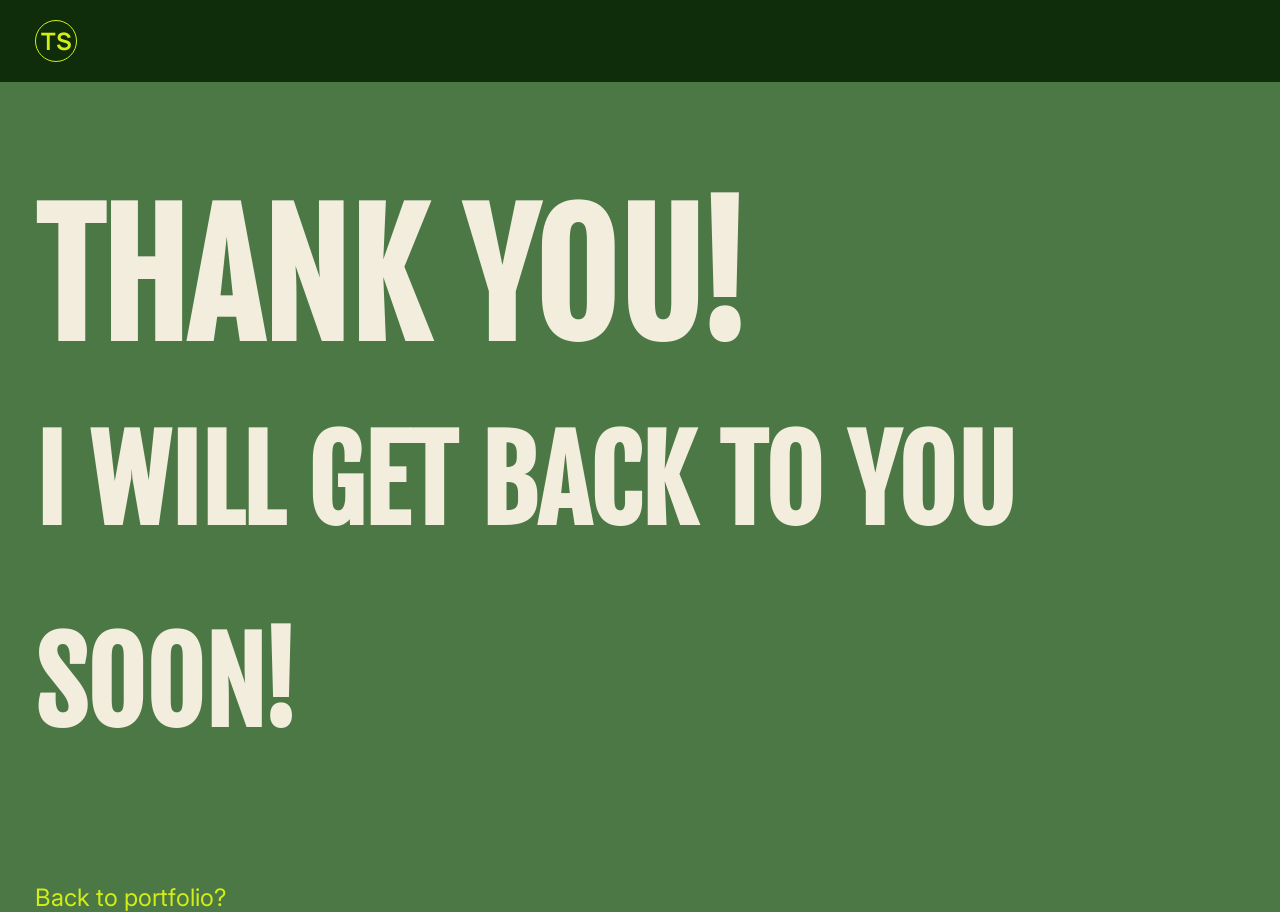
<file: index.html>
<!DOCTYPE html>
<html lang="en">
  <head>
    <meta charset="UTF-8" />
    <meta http-equiv="X-UA-Compatible" content="IE=edge" />
    <meta name="viewport" content="width=device-width, initial-scale=1.0" />
    <title>Thanks!</title>
    <link rel="stylesheet" href="./thanks.css" />
  </head>
  <body>
    <nav>
      <h2 className="navbar-logo">TS</h2>
    </nav>
    <h1>
      THANK YOU!<br />
      <span>I WILL GET BACK TO YOU SOON!</span>
    </h1>
    <a href="https://thomasschwartz18.github.io/">Back to portfolio?</a>
  </body>
</html>
</file>
<file: thanks.css>
@import url("https://fonts.googleapis.com/css2?family=Fjalla+One&family=Inter&family=Manrope:wght@200&display=swap");

body {
  background-color: #4b7844;
  display: flex;
  flex-direction: column;
  justify-content: center;
  padding: 0;
  margin: 0;
}

h1 {
  font-size: 10rem;
  color: #f2eddc;
  line-height: 11.5rem;
  font-family: "Fjalla One", sans-serif;
  overflow-y: hidden;
  margin-left: 35px;
}

h1 span {
  font-size: 7rem;
}

a {
  display: flex;
  align-items: center;
  color: #d2ee15;
  text-decoration: none;
  font-size: 1.5rem;
  line-height: 1.75rem;
  font-family: "Inter", sans-serif;
  margin-left: 35px;
}

nav {
  background: #0f2d0a;
}

h2 {
  border-radius: 50%;
  border: 1px solid #d2ee15;
  width: 40px;
  height: 40px;
  display: flex;
  justify-content: center;
  align-items: center;
  color: #d2ee15;
  font-family: "Manrope", sans-serif;
  animation: moveInFromLeft 1s ease-in-out;
  font-size: 1.5rem;
  margin-left: 35px;
}

@media screen and (max-width: 450px) {
  h1 {
    margin-left: 10px;
  }

  h2 {
    margin-left: 10px;
  }

  a {
    margin-left: 10px;
  }
}
</file>
